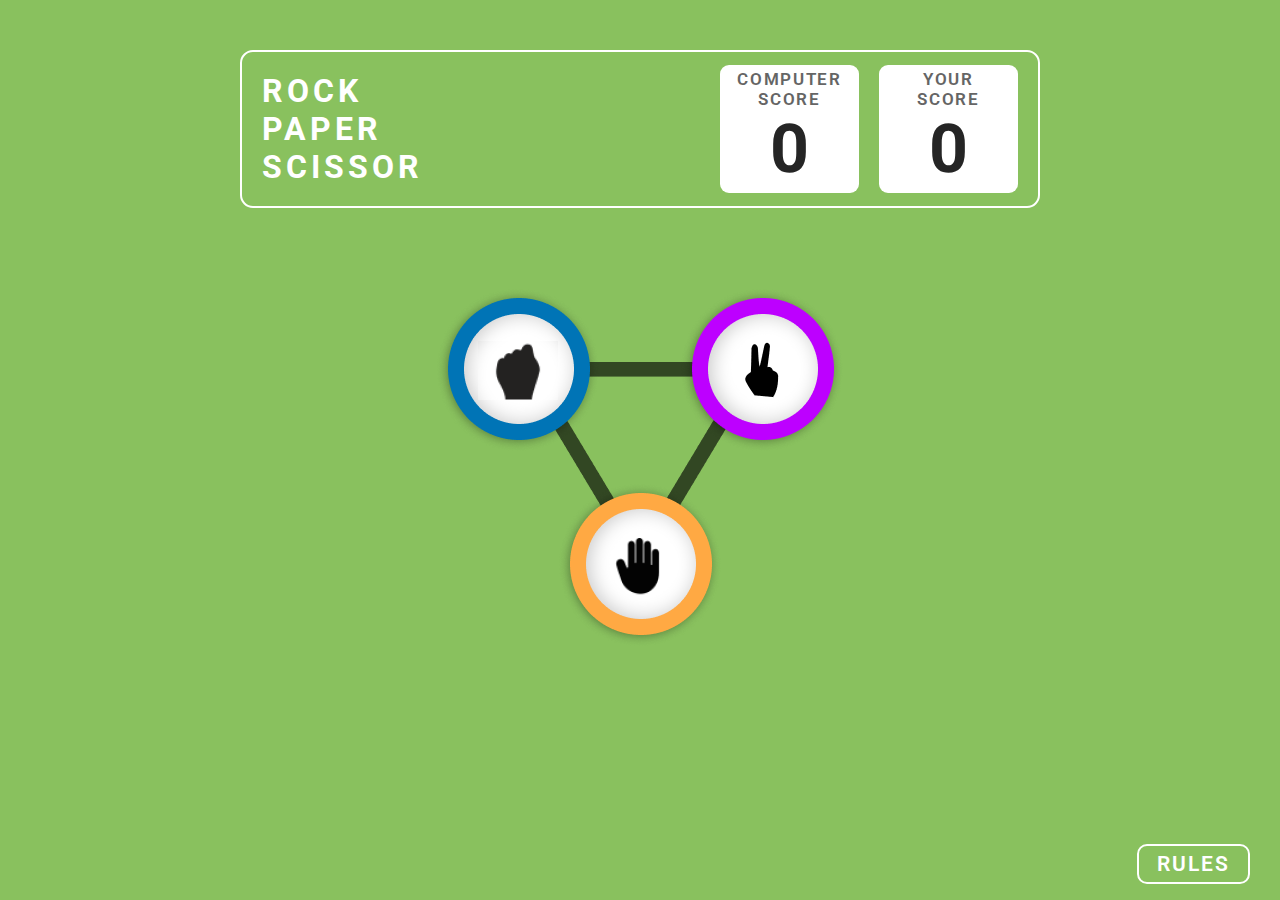
<file: index.html>
<!DOCTYPE html>
<html lang="en">
<head>
    <meta charset="UTF-8">
    <meta http-equiv="X-UA-Compatible" content="IE=edge">
    <meta name="viewport" content="width=device-width, initial-scale=1.0">
    <link rel="preconnect" href="https://fonts.googleapis.com">
    <link rel="preconnect" href="https://fonts.gstatic.com" crossorigin>
    <link href="https://fonts.googleapis.com/css2?family=Roboto&display=swap" rel="stylesheet">
    <link rel="stylesheet" href="style.css">
    <title>Rock Paper Scissor</title>
</head>
<body>
    <div class="wrapper">
        <div class="outerbox">
            <div class="close" >
                <img id="crossimg" src="./cross.png" onclick="cl()" alt="">
            </div>
            <div class="box">
                <h1>Game Rules</h1>
                <div class="p1">
                    <div id="bullet"></div>
                    <p id="pid">Rock beats scissors, scissors beat paper, and paper beats rock.</p>
                </div>
                
                <div class="p2">
                    <div id="bullet"></div>
                    <p id="pid">Agree ahead of time whether you&apos;ll count off “rock, paper, scissors, shoot” or just “rock, paper, scissors.”</p>
                </div>
        
                <div class="p3">
                    <div id="bullet"></div>
                    <p id="pid">Use rock, paper, scissors to settle minor decisions or simply play to pass the time</p>
                </div>
        
                <div class="p4">
                    <div id="bullet"></div>
                    <p id="pid">If both players lay down the same hand, each player lays down another hand</p>
                </div>
            </div>
        </div>
        <div class="scoreboard">
            <div class="title">
                <H1>ROCK</H1>
                <H1>PAPER</H1>
                <H1>SCISSOR</H1>

            </div>
            <div class="scoreouter">
                <div class="cscore">
                    <p id="pt_title">COMPUTER</p>
                    <p id="pt_title">SCORE</p>
                    <H1 id="points">0</H1>
                </div>
                <div class="yscore">
                    <p id="pt_title">YOUR</p>
                    <p id="pt_title">SCORE</p>
                    <H1 id="points">0</H1>
                </div>
            </div>
        </div>

        <div class="hands">
            <div class="rock">
                <img src="./rockf.png" alt="" onclick="pickHand('rock')">
            </div>
            <div class="scissor">
                <img src="./scissor.png" alt="" onclick="pickHand('scissor')">
            </div>
            <div class="paper">
                <img src="./paper.png" alt="" onclick="pickHand('paper')">
            </div>
        </div>

        <div class="contest">
            <div class="userhand">
                <p>YOU PICKED</p>
                <div class="handimagecontainer">
                    <img id="userPickimg" src="./paper.png" alt="">
                </div>
            </div>
            <div class="referee">
                <div class="decision">
                    <h1>YOU WIN</h1>
                    <h2 id="against">AGAINST PC</h2>
                    <div class="newgame" onclick="restartGame()">PLAY AGAIN</div>
                </div>
            </div>
            <div class="PChand">
                <p>PC PICKED</p>
                <div class="handimagecontainer">
                    <img id="pcPickimg" src="./scissor.png" alt="">
                </div>
            </div>
            
        </div>

        <div class="footer">
            <div class="rules" onclick="ru()">RULES</div>
            <a class="next" href="hurray.html">NEXT</a>
        </div>

    </div>
    <script src="javascript.js"></script>
</body>
</html>
</file>
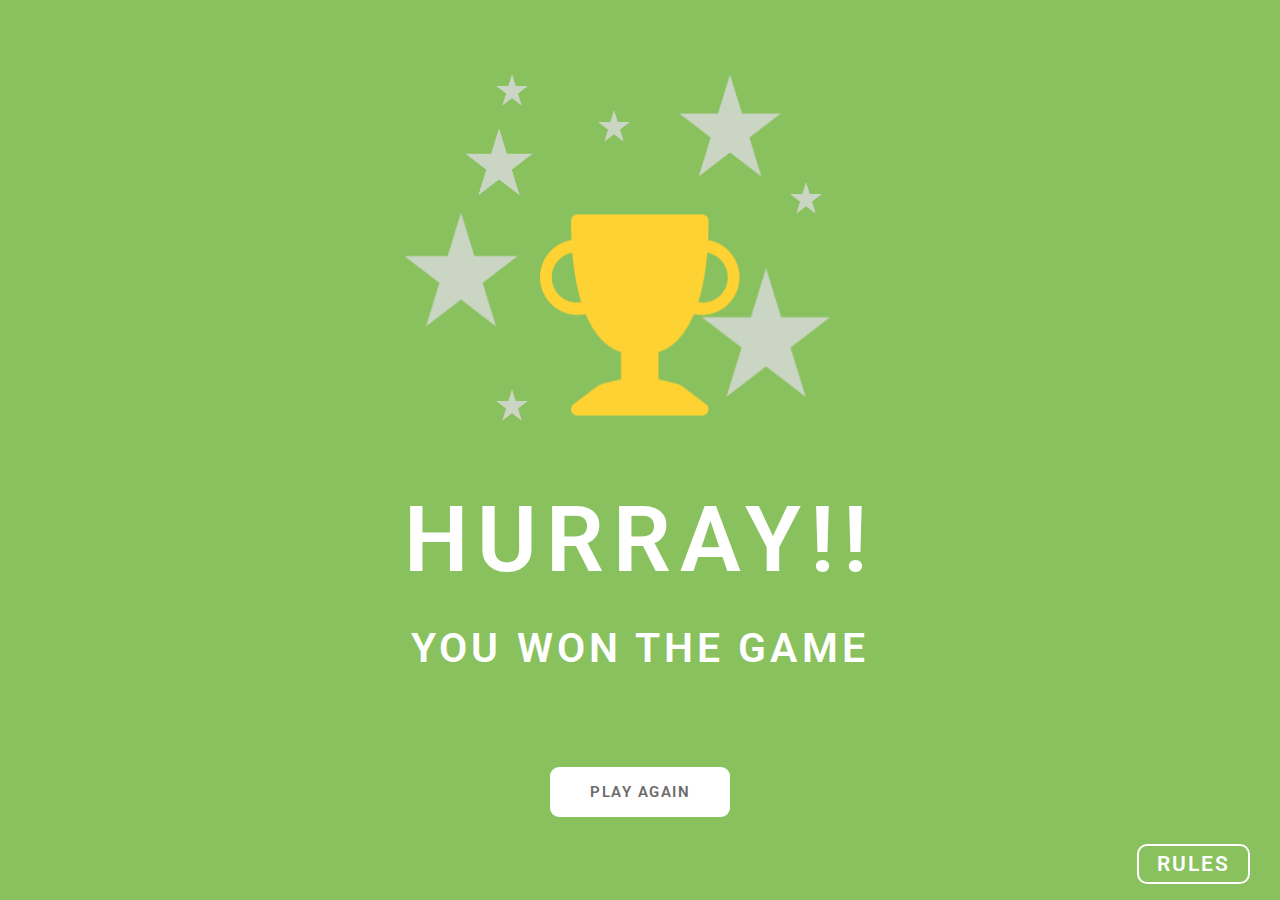
<file: hurray.html>
<!DOCTYPE html>
<html lang="en">
<head>
    <meta charset="UTF-8">
    <meta http-equiv="X-UA-Compatible" content="IE=edge">
    <meta name="viewport" content="width=device-width, initial-scale=1.0">
    <link rel="preconnect" href="https://fonts.googleapis.com">
    <link rel="preconnect" href="https://fonts.gstatic.com" crossorigin>
    <link href="https://fonts.googleapis.com/css2?family=Roboto&display=swap" rel="stylesheet">
    <title>HURRAY</title>
    <style>
        *{
            margin: 0px;
            padding: 0px;
            box-sizing: border-box;
        }

        .container{
            width: 100vw;
            height: 100vh;
            background: #89C15E;
        }

        .trophy{
            position: absolute;
            top: 35%;
            left: 50%;
            transform: translate(-50%, -50%);
        }

        .star1{
            position:absolute;
            top: 30%;
            left: 36%;
            transform: translate(-50%, -50%);
        }

        .star2{
            position:absolute;
            top: 37%;
            right: 30%;
            transform: translate(-50%, -50%);
        }

        .star3{
            position:absolute;
            top: 18%;
            left: 39%;
            transform: translate(-50%, -50%);
        }

        .star4{
            position:absolute;
            top: 10%;
            left: 40%;
            transform: translate(-50%, -50%);
        }

        .star5{
            position:absolute;
            top: 14%;
            left: 48%;
            transform: translate(-50%, -50%);
        }

        .star6{
            position:absolute;
            top: 14%;
            left: 57%;
            transform: translate(-50%, -50%);
        }

        .star7{
            position:absolute;
            top: 22%;
            left: 63%;
            transform: translate(-50%, -50%);
        }

        .star8{
            position:absolute;
            top: 45%;
            left: 40%;
            transform: translate(-50%, -50%);
        }

        #hurray{
            color: #FFF;
            font-family: Roboto;
            font-size: 91px;
            font-style: normal;
            font-weight: 600;
            line-height: normal;
            letter-spacing: 9.1px;
            position:absolute;
            top: 60%;
            left: 50%;
            transform: translate(-50%, -50%);
        }

        #won{
            color: #FFF;
            text-align: center;
            font-family: Roboto;
            font-size: 41px;
            font-style: normal;
            font-weight: 600;
            line-height: normal;
            letter-spacing: 4.1px;
            position:absolute;
            top: 72%;
            left: 50%;
            transform: translate(-50%, -50%);
        }

        .newgamehu{
            position: absolute;
            top: 88%;
            left: 50%;
            transform: translate(-50%, -50%);
            color: #6B6B6B;
            font-family: Roboto;
            font-size: 15px;
            font-style: normal;
            font-weight: 600;
            line-height: normal;
            letter-spacing: 1.5px;
            text-align: center;
            border-radius: 9px;
            background-color: #FFF;
            padding: 16px 40px;
            cursor: pointer;
            text-decoration: none;
        }

.footer_{
    width: 100%;
    height: 4vw;
    position: absolute;
    bottom: 0;
    display: flex;
    justify-content: flex-end;
    flex: 1;
    gap: 30px;
    text-align: center;
    padding-bottom: 20px;
    padding-right: 30px;
}

.rules_ {
    flex-shrink: 0;
    color: #FFF;
    font-family: Roboto;
    font-size: 21px;
    font-style: normal;
    font-weight: 600;
    line-height: normal;
    letter-spacing: 2.1px;
    border-radius: 10px;
    border: 2px solid #FFF;
    background: rgba(217, 217, 217, 0.00);
    display: flex;
    align-self: center;
    padding: 6px 18px;
    cursor: pointer;
}



.outerbox{
    position: absolute;
    width: 340px;
    height: 390px;
    bottom: 8vh;
    right: 1vw;
    transform: translate(-50% -50%);
    display: none;


}

.box{
    top: 50%;
    left: 50%;
    transform: translate(-50%, -50%);
    position:absolute;
    width: 278px;
    height: 325px;
    flex-shrink: 0;
    border-radius: 13px;
    border: 6px solid #FFF;
    background: #004429;
    padding: 0px 16px;
    z-index: 0;

}

.close{
    z-index: 2;
    width: 340px;
    height: 100px;
}

#crossimg{
    float: right;
}


#gr{
    text-align: center;
    color: #FFF;
font-family: Roboto;
font-size: 29px;
font-style: normal;
font-weight: 500;
line-height: normal;
margin: 16px 0px;
}

.p1{
    position: relative;
    display: flex;
    margin-bottom: 16px;
}

#bullet{
    position: absolute;
    top: 50%;
    transform: translateY(-50%);
    width: 8px;
height: 8px;
flex-shrink: 0;
background: #FFD600;
margin-right: 10px;
}

#pid{
    color: #FFF;
font-family: Roboto;
font-size: 13px;
font-style: normal;
font-weight: 400;
line-height: normal;
margin-left: 20px;
}


.p2{
    position: relative;
    display: flex;
    margin-bottom: 16px;
}

.p3{
    position: relative;
    display: flex;
    margin-bottom: 16px;
}

.p4{
    position: relative;
    display: flex;
    margin-bottom: 16px;
}




    </style>
</head>
<body>
    <div class="container">
        <div class="outerbox">
            <div class="close">
                <img id="crossimg" src="./cross.png" onclick="cl()" alt="">
            </div>
            <div class="box">
                <h1 id="gr" >Game Rules</h1>
                <div class="p1">
                    <div id="bullet"></div>
                    <p id="pid">Rock beats scissors, scissors beat paper, and paper beats rock.</p>
                </div>
                
                <div class="p2">
                    <div id="bullet"></div>
                    <p id="pid">Agree ahead of time whether you&apos;ll count off “rock, paper, scissors, shoot” or just “rock, paper, scissors.”</p>
                </div>
        
                <div class="p3">
                    <div id="bullet"></div>
                    <p id="pid">Use rock, paper, scissors to settle minor decisions or simply play to pass the time</p>
                </div>
        
                <div class="p4">
                    <div id="bullet"></div>
                    <p id="pid">If both players lay down the same hand, each player lays down another hand</p>
                </div>
            </div>
        </div>


        <div>
            <img class="trophy" src="./trophy.png" height="201px" width="200px" alt="">
            <img class="star1" src="./star.png" height="115px" width="115px" alt="">
            <img class="star2" src="./star.png" height="130px" width="130px" alt="">
            <img class="star3" src="./star.png" height="68px" width="68px" alt="">
            <img class="star4" src="./star.png" height="32px" width="32px" alt="">
            <img class="star5" src="./star.png" height="32px" width="32px" alt="">
            <img class="star6" src="./star.png" height="103px" width="103px" alt="">
            <img class="star7" src="./star.png" height="32px" width="32px" alt="">
            <img class="star8" src="./star.png" height="32px" width="32px" alt="">
        </div>
        <h1 id="hurray">HURRAY!!</h1>
        <p id="won">YOU WON THE GAME</p>
        <a class="newgamehu" href="index.html">PLAY AGAIN</a>
        <div class="footer_">
            <div class="rules_" onclick="ru()">RULES</div>
        </div>
    </div>
    <script src="javascript.js"></script>
</body>
</html>
</file>
<file: style.css>
*{
    padding: 0;
    margin: 0;
    box-sizing: border-box;
}

body{
    font-family: 'Roboto', sans-serif;
}

.wrapper{
    width: 100vw;
    height: 100vh;
    background: #89C15E;
    display: flex;
    flex-direction: column;
    align-items: center;
}

.scoreboard{
    width: 800px;
    height: 158px;
    flex-shrink: 0;
    border-radius: 13px;
    border: 2px solid #FFF;
    background: rgba(28, 48, 120, 0.00);
    display: flex;
    justify-content: space-between;
    align-items: center;
    margin-top: 50px;
}

.title{
    color: #FFF;
    font-family: Roboto;
    font-style: normal;
    font-weight: 600;
    line-height: normal;
    letter-spacing: 4px;
    margin-left: 20px;
}
.scoreouter{
    display: flex;
}
.cscore{
    width: 139px;
    height: 128px;
    flex-shrink: 0;
    border-radius: 9px;
    background: #FFF;
    margin-right: 20px;
    display: flex;
    flex-direction: column;
    align-items: center;
    justify-content: center;
}

.yscore{
    width: 139px;
    height: 128px;
    flex-shrink: 0;
    border-radius: 9px;
    background: #FFF;
    margin-right: 20px;
    display: flex;
    flex-direction: column;
    align-items: center;
    justify-content: center;
}

#pt_title{
    color: #656565;
    font-family: Roboto;
    font-size: 17px;
    font-style: normal;
    font-weight: 600;
    line-height: normal;
    letter-spacing: 1.7px;
}

#points{
    color: #252525;
    text-align: center;
    font-family: Roboto;
    font-size: 68px;
    font-style: normal;
    font-weight: 700;
    line-height: normal;
}

.hands{
    width: 476px;
    height: 430px;
    display: flex;
    flex-wrap: wrap;
    justify-content: center;
    margin-top: 40px;
    background-image: url(./tri.png);
    background-repeat: no-repeat;
    background-position: center;
}

.rock{
    margin-top: 40px;
    margin-right: 40px;
}


.scissor{
    margin-top: 40px;
    margin-left: 40px;
}

.contest {
    width: 940px;
    display: none;
    margin-top: 50px;
    background-repeat: no-repeat;
    padding: 50px 100px 100px 100px;
}

.contest img {
    width: 200px;
    height: 200px;
}

.contest div{
    flex: 1;
}

.contest p{
    color: #FFF;
    font-family: Roboto;
    font-size: 17px;
    font-style: normal;
    font-weight: 600;
    line-height: normal;
    letter-spacing: 1.7px;
    margin-top: 20px;
    margin-bottom: 30px;
    text-align: center;
}

.referee{
    transform: translate(0px, 200px);
    display: flex;
    flex-direction: column;
    justify-content: center;
    align-items: center;
    height: 25px;
    margin: 0px 10px;
}

.contest h1{
    color: #FFF;
    text-align: center;
    font-family: Roboto;
    font-size: 39px;
    font-style: normal;
    font-weight: 800;
    line-height: normal;
    letter-spacing: 3.9px;
    
}

.contest h2{
    color: #FFF;
text-align: center;
font-family: Roboto;
font-size: 25px;
font-style: normal;
font-weight: 800;
line-height: normal;
letter-spacing: 2.5px;
text-align: center;
}

.newgame{
    margin-top: 25px;
    color: #6B6B6B;
font-family: Roboto;
font-size: 15px;
font-style: normal;
font-weight: 600;
line-height: normal;
letter-spacing: 1.5px;
text-align: center;
border-radius: 9px;
background-color: #FFF;
padding: 16px 0px;
cursor: pointer;
}

.handimagecontainer {
    display: flex;
    justify-content: center;
}

.footer{
    width: 100%;
    height: 4vw;
    position: absolute;
    bottom: 0;
    display: flex;
    justify-content: flex-end;
    flex: 1;
    gap: 30px;
    text-align: center;
    padding-bottom: 20px;
    padding-right: 30px;
}

.rules {
    flex-shrink: 0;
    color: #FFF;
    font-family: Roboto;
    font-size: 21px;
    font-style: normal;
    font-weight: 600;
    line-height: normal;
    letter-spacing: 2.1px;
    border-radius: 10px;
    border: 2px solid #FFF;
    background: rgba(217, 217, 217, 0.00);
    display: flex;
    align-self: center;
    padding: 6px 18px;
    cursor: pointer;
  
    
}

.next {
    flex-shrink: 0;
    color: #FFF;
    font-family: Roboto;
    font-size: 21px;
    font-style: normal;
    font-weight: 600;
    line-height: normal;
    letter-spacing: 2.1px;
    border-radius: 10px;
    border: 2px solid #FFF;
    background: rgba(217, 217, 217, 0.00);
    display: flex;
    align-self: center;
    padding: 6px 18px;
    cursor: pointer;
    display: none;
    text-decoration: none;
    
}






.outerbox{
    position: absolute;
    width: 340px;
    height: 390px;
    bottom: 8vh;
    right: 1vw;
    transform: translate(-50% -50%);
    display: none;


}

.box{
    top: 50%;
    left: 50%;
    transform: translate(-50%, -50%);
    position:absolute;
    width: 278px;
    height: 325px;
    flex-shrink: 0;
    border-radius: 13px;
    border: 6px solid #FFF;
    background: #004429;
    padding: 0px 16px;
    z-index: 0;

}

.close{
    z-index: 2;
    width: 340px;
    height: 100px;
}

#crossimg{
    float: right;
}


.box h1{
    text-align: center;
    color: #FFF;
font-family: Roboto;
font-size: 29px;
font-style: normal;
font-weight: 500;
line-height: normal;
margin: 16px 0px;
}

.p1{
    position: relative;
    display: flex;
    margin-bottom: 16px;
}

#bullet{
    position: absolute;
    top: 50%;
    transform: translateY(-50%);
    width: 8px;
height: 8px;
flex-shrink: 0;
background: #FFD600;
margin-right: 10px;
}

#pid{
    color: #FFF;
font-family: Roboto;
font-size: 13px;
font-style: normal;
font-weight: 400;
line-height: normal;
margin-left: 20px;
}


.p2{
    position: relative;
    display: flex;
    margin-bottom: 16px;
}

.p3{
    position: relative;
    display: flex;
    margin-bottom: 16px;
}

.p4{
    position: relative;
    display: flex;
    margin-bottom: 16px;
}
</file>
